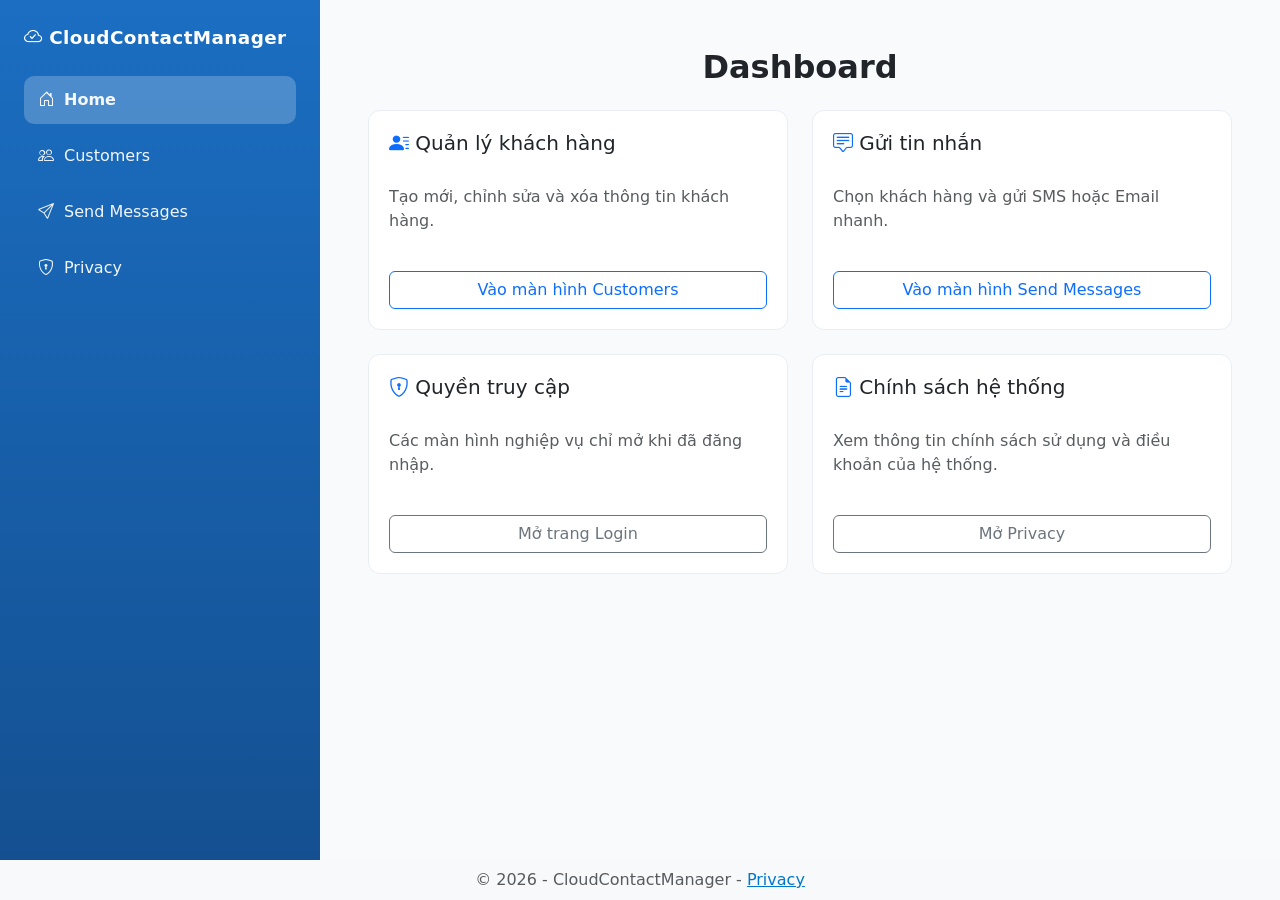
<file: Views/index.html>
<!DOCTYPE html>
<html lang="vi">
<head>
    <meta charset="utf-8" />
    <meta name="viewport" content="width=device-width, initial-scale=1.0" />
    <meta http-equiv="refresh" content="0; url=Home/Index.html" />
    <title>CloudContactManager</title>
</head>
<body>
    <p>Redirecting to <a href="Home/Index.html">Home</a>...</p>
</body>
</html>
</file>
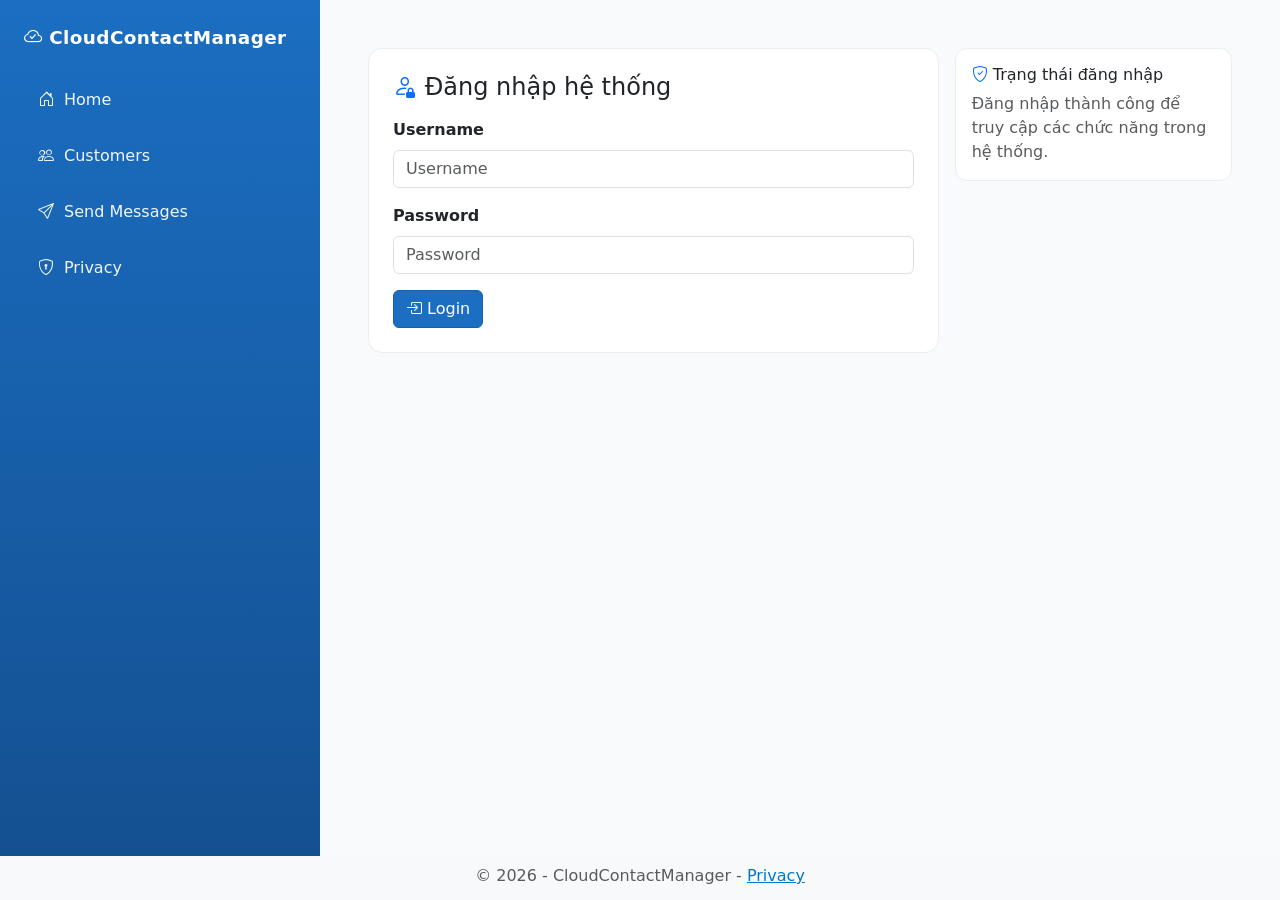
<file: Views/Communication/Index.html>
<!DOCTYPE html>
<html lang="vi">
<head>
    <meta charset="utf-8" />
    <meta name="viewport" content="width=device-width, initial-scale=1.0" />
    <title>Gửi tin nhắn hàng loạt - CloudContactManager</title>
    <link rel="stylesheet" href="https://cdn.jsdelivr.net/npm/bootstrap@5.3.3/dist/css/bootstrap.min.css" />
    <link rel="stylesheet" href="https://cdn.jsdelivr.net/npm/bootstrap-icons@1.11.0/font/bootstrap-icons.css" />
    <link rel="stylesheet" href="../Shared/site-static.css" />
    <link rel="stylesheet" href="../Shared/sidebar-layout.css" />
</head>
<body class="bg-light">
    <div class="home-shell">
        <div class="row g-0">
            <aside class="col-lg-3 p-4 home-sidebar">
                <div class="home-brand mb-4"><i class="bi bi-cloud-check"></i> CloudContactManager</div>
                <ul class="home-menu d-grid gap-2">
                    <li><a href="../Home/Index.html"><i class="bi bi-house-door"></i> Home</a></li>
                    <li><a href="../Customers/Index.html"><i class="bi bi-people"></i> Customers</a></li>
                    <li><a class="active" href="Index.html"><i class="bi bi-send"></i> Send Messages</a></li>
                    <li><a href="../Home/Privacy.html"><i class="bi bi-shield-lock"></i> Privacy</a></li>
                </ul>
            </aside>

            <main class="col-lg-9 p-4 p-lg-5 home-main">
                <h1 class="page-title"><i class="bi bi-send-fill"></i> Gửi tin nhắn hàng loạt</h1>
                <div class="card shadow-sm">
                    <div class="card-header bg-success text-white">
                        <h2 class="h4 mb-0"><i class="bi bi-send-fill"></i> Gửi Email/SMS hàng loạt</h2>
                    </div>
                    <div class="card-body">
                        <div id="messageBox" class="alert d-none" role="alert"></div>

                        <form id="communicationForm">
                            <div class="card mb-4">
                                <div class="card-header bg-light">
                                    <h5 class="mb-0"><i class="bi bi-people-fill"></i> Chọn khách hàng</h5>
                                </div>
                                <div class="card-body">
                                    <div class="form-check mb-3">
                                        <input type="checkbox" id="selectAll" class="form-check-input" />
                                        <label for="selectAll" class="form-check-label fw-bold"><i class="bi bi-check-all"></i> Chọn tất cả (<span id="totalCustomers">0</span> khách hàng)</label>
                                    </div>

                                    <div class="row" id="customerList"></div>

                                    <div id="selectedCount" class="alert alert-info mt-3 d-none">
                                        <i class="bi bi-info-circle"></i> Đã chọn: <strong><span id="countNumber">0</span></strong> khách hàng
                                    </div>
                                </div>
                            </div>

                            <div class="card mb-4">
                                <div class="card-header bg-light">
                                    <h5 class="mb-0"><i class="bi bi-chat-dots-fill"></i> Nội dung tin nhắn</h5>
                                </div>
                                <div class="card-body">
                                    <div class="form-group mb-3">
                                        <label for="Type" class="form-label fw-bold"><i class="bi bi-gear-fill"></i> Loại tin nhắn (Email/SMS):</label>
                                        <select name="Type" id="Type" class="form-select" required>
                                            <option value="Email">Email</option>
                                            <option value="SMS">SMS</option>
                                        </select>
                                    </div>

                                    <div class="form-group mb-3">
                                        <label for="MessageContent" class="form-label fw-bold"><i class="bi bi-pencil-fill"></i> Nội dung:</label>
                                        <textarea name="MessageContent" id="MessageContent" class="form-control" rows="6" placeholder="Nhập nội dung tin nhắn hoặc email muốn gửi..." required></textarea>
                                        <small class="form-text text-muted"><i class="bi bi-lightbulb"></i> Lưu ý: Nội dung sẽ được gửi qua dịch vụ AWS (SES cho Email) và dịch vụ Speed SMS cho SMS</small>
                                    </div>
                                </div>
                            </div>

                            <div class="d-grid gap-2 d-md-flex justify-content-md-end">
                                <a href="../Customers/Index.html" class="btn btn-secondary"><i class="bi bi-arrow-left"></i> Quay lại danh sách</a>
                                <button type="submit" class="btn btn-success btn-lg" id="sendButton"><i class="bi bi-send-fill"></i> Gửi tin nhắn</button>
                            </div>
                        </form>
                    </div>
                </div>
            </main>
        </div>
    </div>

    <footer class="text-center text-muted py-2" style="height:44px;">
        © 2026 - CloudContactManager - <a href="../Home/Privacy.html">Privacy</a>
    </footer>

    <script src="../Shared/api-config.js"></script>
    <script src="https://cdn.jsdelivr.net/npm/bootstrap@5.3.3/dist/js/bootstrap.bundle.min.js"></script>
    <script>
        window.CloudContactConfig.requireAuth('../Home/Login.html');
        window.CloudContactConfig.enableQuickLogout('../Home/Login.html');

        const API_BASE = window.CloudContactConfig?.apiBaseUrl || 'http://3.27.250.40';

        function showMessage(text, type) {
            const box = document.getElementById('messageBox');
            box.className = `alert alert-${type}`;
            box.textContent = text;
        }

        function renderCustomers(customers) {
            const customerList = document.getElementById('customerList');
            customerList.innerHTML = '';

            if (!Array.isArray(customers) || customers.length === 0) {
                customerList.innerHTML = '<div class="col-12 text-muted">Chưa có khách hàng để gửi tin nhắn.</div>';
                document.getElementById('totalCustomers').textContent = '0';
                return;
            }

            customers.forEach(customer => {
                const col = document.createElement('div');
                col.className = 'col-md-6 mb-2';
                col.innerHTML = `
                    <div class="form-check p-3 border rounded hover-highlight">
                        <input type="checkbox" name="CustomerIds" value="${customer.id}" class="form-check-input customer-checkbox" id="customer-${customer.id}" />
                        <label class="form-check-label w-100" for="customer-${customer.id}">
                            <strong>${customer.fullName ?? ''}</strong><br />
                            <small class="text-muted"><i class="bi bi-envelope"></i> ${customer.emailAddress ?? ''}<br /><i class="bi bi-telephone"></i> ${customer.phoneNumber ?? ''}</small>
                        </label>
                    </div>
                `;
                customerList.appendChild(col);
            });

            document.querySelectorAll('.customer-checkbox').forEach(cb => {
                cb.addEventListener('change', updateSelectedCount);
            });

            document.getElementById('totalCustomers').textContent = String(customers.length);
        }

        async function loadCustomers() {
            try {
                const response = await window.CloudContactConfig.authFetch(`${API_BASE}/api/Customers`);
                if (!response.ok) {
                    throw new Error(`HTTP ${response.status}`);
                }

                const customers = await response.json();
                renderCustomers(customers);
            } catch (error) {
                showMessage(`Không thể tải khách hàng từ API: ${error.message}`, 'danger');
            }
        }

        document.getElementById('selectAll')?.addEventListener('change', function () {
            const checkboxes = document.querySelectorAll('.customer-checkbox');
            checkboxes.forEach(cb => cb.checked = this.checked);
            updateSelectedCount();
        });

        document.querySelectorAll('.customer-checkbox').forEach(cb => {
            cb.addEventListener('change', updateSelectedCount);
        });

        function updateSelectedCount() {
            const checkedBoxes = document.querySelectorAll('.customer-checkbox:checked');
            const count = checkedBoxes.length;
            const countElement = document.getElementById('selectedCount');
            const countNumber = document.getElementById('countNumber');

            if (count > 0) {
                countElement.classList.remove('d-none');
                countNumber.textContent = count;
            } else {
                countElement.classList.add('d-none');
            }
        }

        document.getElementById('communicationForm')?.addEventListener('submit', function (e) {
            e.preventDefault();

            const checkedBoxes = document.querySelectorAll('.customer-checkbox:checked');
            if (checkedBoxes.length === 0) {
                alert('Vui lòng chọn ít nhất một khách hàng để gửi tin nhắn!');
                return;
            }

            const payload = {
                customerIds: Array.from(checkedBoxes).map(cb => Number(cb.value)),
                type: document.getElementById('Type').value,
                messageContent: document.getElementById('MessageContent').value.trim()
            };

            window.CloudContactConfig.authFetch(`${API_BASE}/api/communication/send`, {
                method: 'POST',
                headers: { 'Content-Type': 'application/json' },
                body: JSON.stringify(payload)
            })
                .then(async response => {
                    const data = await response.json().catch(() => ({}));
                    if (!response.ok) {
                        throw new Error(data?.message || `HTTP ${response.status}`);
                    }

                    showMessage(data?.message || 'Gửi tin nhắn thành công.', 'success');
                    document.getElementById('MessageContent').value = '';
                    document.querySelectorAll('.customer-checkbox').forEach(cb => cb.checked = false);
                    document.getElementById('selectAll').checked = false;
                    updateSelectedCount();
                })
                .catch(error => {
                    showMessage(`Gửi tin nhắn thất bại: ${error.message}`, 'danger');
                });
        });

        loadCustomers();
    </script>
</body>
</html>
</file>
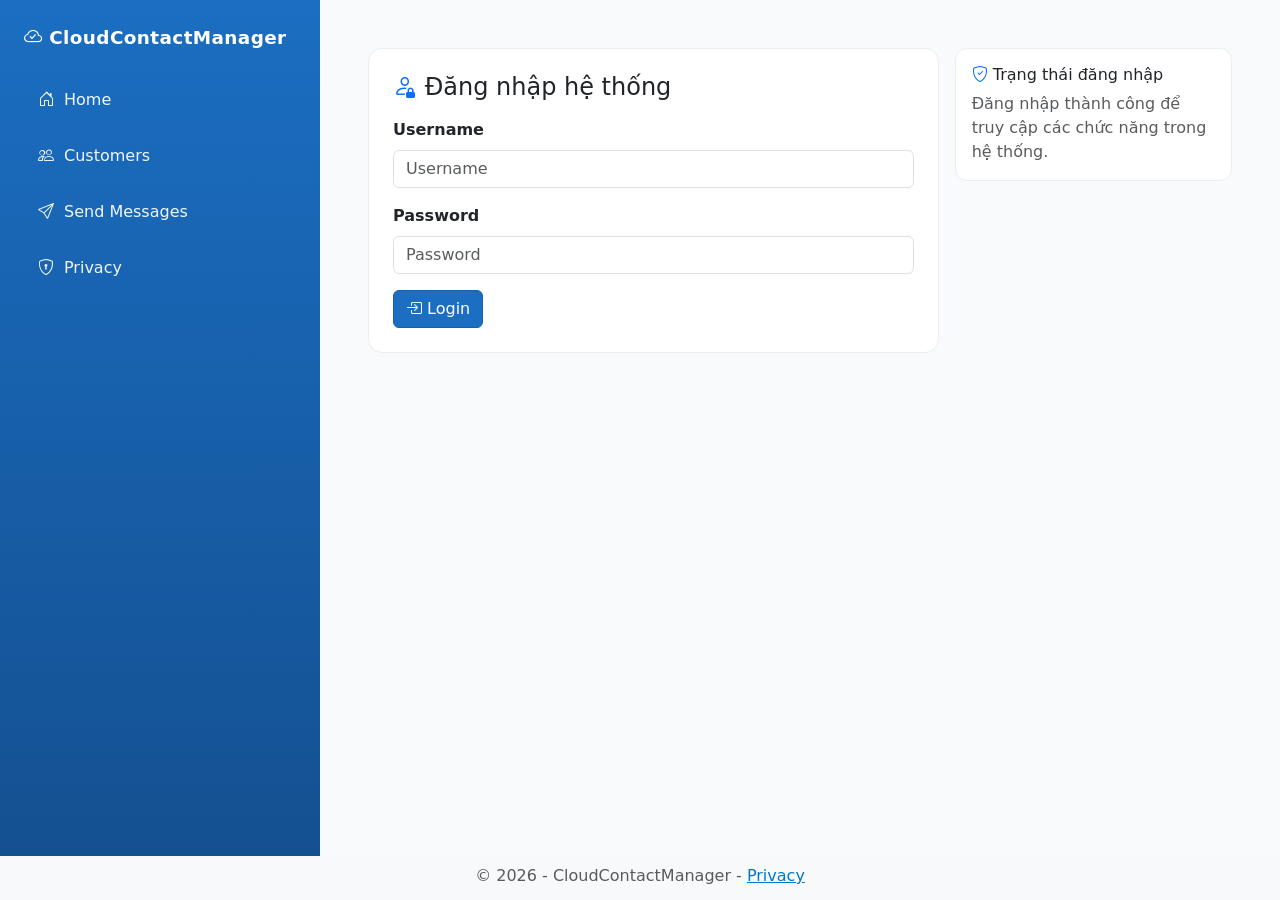
<file: Views/Customers/Index.html>
<!DOCTYPE html>
<html lang="vi">
<head>
    <meta charset="utf-8" />
    <meta name="viewport" content="width=device-width, initial-scale=1.0" />
    <title>Customers - CloudContactManager</title>
    <link rel="stylesheet" href="https://cdn.jsdelivr.net/npm/bootstrap@5.3.3/dist/css/bootstrap.min.css" />
    <link rel="stylesheet" href="https://cdn.jsdelivr.net/npm/bootstrap-icons@1.11.0/font/bootstrap-icons.css" />
    <link rel="stylesheet" href="../Shared/site-static.css" />
    <link rel="stylesheet" href="../Shared/sidebar-layout.css" />
</head>
<body class="bg-light">
    <div class="home-shell">
        <div class="row g-0">
            <aside class="col-lg-3 p-4 home-sidebar">
                <div class="home-brand mb-4"><i class="bi bi-cloud-check"></i> CloudContactManager</div>
                <ul class="home-menu d-grid gap-2">
                    <li><a href="../Home/Index.html"><i class="bi bi-house-door"></i> Home</a></li>
                    <li><a class="active" href="Index.html"><i class="bi bi-people"></i> Customers</a></li>
                    <li><a href="../Communication/Index.html"><i class="bi bi-send"></i> Send Messages</a></li>
                    <li><a href="../Home/Privacy.html"><i class="bi bi-shield-lock"></i> Privacy</a></li>
                </ul>
            </aside>

            <main class="col-lg-9 p-4 p-lg-5 home-main">
                <h1 class="page-title"><i class="bi bi-people-fill"></i> Quản lý Khách hàng</h1>

                <div class="d-flex justify-content-between align-items-center mb-4 flex-wrap gap-2">
                    <div></div>
                    <div>
                        <a href="Create.html" class="btn btn-primary"><i class="bi bi-plus-circle"></i> Thêm khách hàng mới</a>
                        <a href="../Communication/Index.html" class="btn btn-success"><i class="bi bi-send-fill"></i> Gửi tin nhắn hàng loạt</a>
                    </div>
                </div>
                <div id="messageBox" class="alert d-none" role="alert"></div>
                <div class="card shadow-sm">
                    <div class="card-body">
                        <table class="table table-hover align-middle">
                            <thead class="table-dark">
                                <tr>
                                    <th>Full Name</th>
                                    <th>Email Address</th>
                                    <th>Phone Number</th>
                                    <th>Address</th>
                                    <th>Created At</th>
                                    <th class="text-center">Thao tác</th>
                                </tr>
                            </thead>
                            <tbody id="customersBody"></tbody>
                        </table>
                    </div>
                </div>

                <div class="alert alert-info mt-3"><i class="bi bi-info-circle"></i> Tổng số: <strong id="customerCount">0</strong> khách hàng</div>
            </main>
        </div>
    </div>

    <footer class="text-center text-muted py-2" style="height:44px;">
        © 2026 - CloudContactManager - <a href="../Home/Privacy.html">Privacy</a>
    </footer>

    <script src="../Shared/api-config.js"></script>
    <script src="https://cdn.jsdelivr.net/npm/bootstrap@5.3.3/dist/js/bootstrap.bundle.min.js"></script>
    <script>
        window.CloudContactConfig.requireAuth('../Home/Login.html');
        window.CloudContactConfig.enableQuickLogout('../Home/Login.html');

        const API_BASE = window.CloudContactConfig?.apiBaseUrl || 'http://3.27.250.40';

        function showMessage(text, type) {
            const box = document.getElementById('messageBox');
            box.className = `alert alert-${type}`;
            box.textContent = text;
        }

        function formatDate(value) {
            if (!value) return '';
            const date = new Date(value);
            return Number.isNaN(date.getTime()) ? '' : date.toLocaleString('vi-VN');
        }

        function renderCustomers(customers) {
            const tbody = document.getElementById('customersBody');
            tbody.innerHTML = '';

            if (!Array.isArray(customers) || customers.length === 0) {
                tbody.innerHTML = '<tr><td colspan="6" class="text-center text-muted">Chưa có khách hàng nào.</td></tr>';
                document.getElementById('customerCount').textContent = '0';
                return;
            }

            customers.forEach(customer => {
                const row = document.createElement('tr');
                row.innerHTML = `
                    <td><strong>${customer.fullName ?? ''}</strong></td>
                    <td><i class="bi bi-envelope"></i> ${customer.emailAddress ?? ''}</td>
                    <td><i class="bi bi-telephone"></i> ${customer.phoneNumber ?? ''}</td>
                    <td>${customer.address ?? ''}</td>
                    <td>${formatDate(customer.createdAt)}</td>
                    <td class="text-center">
                        <div class="btn-group" role="group">
                            <a href="Edit.html?id=${customer.id}" class="btn btn-sm btn-warning" title="Chỉnh sửa"><i class="bi bi-pencil-square"></i></a>
                            <a href="Delete.html?id=${customer.id}" class="btn btn-sm btn-danger" title="Xóa"><i class="bi bi-trash"></i></a>
                        </div>
                    </td>
                `;
                tbody.appendChild(row);
            });

            document.getElementById('customerCount').textContent = String(customers.length);
        }

        async function loadCustomers() {
            try {
                const response = await window.CloudContactConfig.authFetch(`${API_BASE}/api/Customers`);
                if (!response.ok) {
                    throw new Error(`HTTP ${response.status}`);
                }

                const customers = await response.json();
                renderCustomers(customers);
            } catch (error) {
                showMessage(`Không thể tải khách hàng từ API: ${error.message}`, 'danger');
            }
        }

        loadCustomers();
    </script>
</body>
</html>
</file>
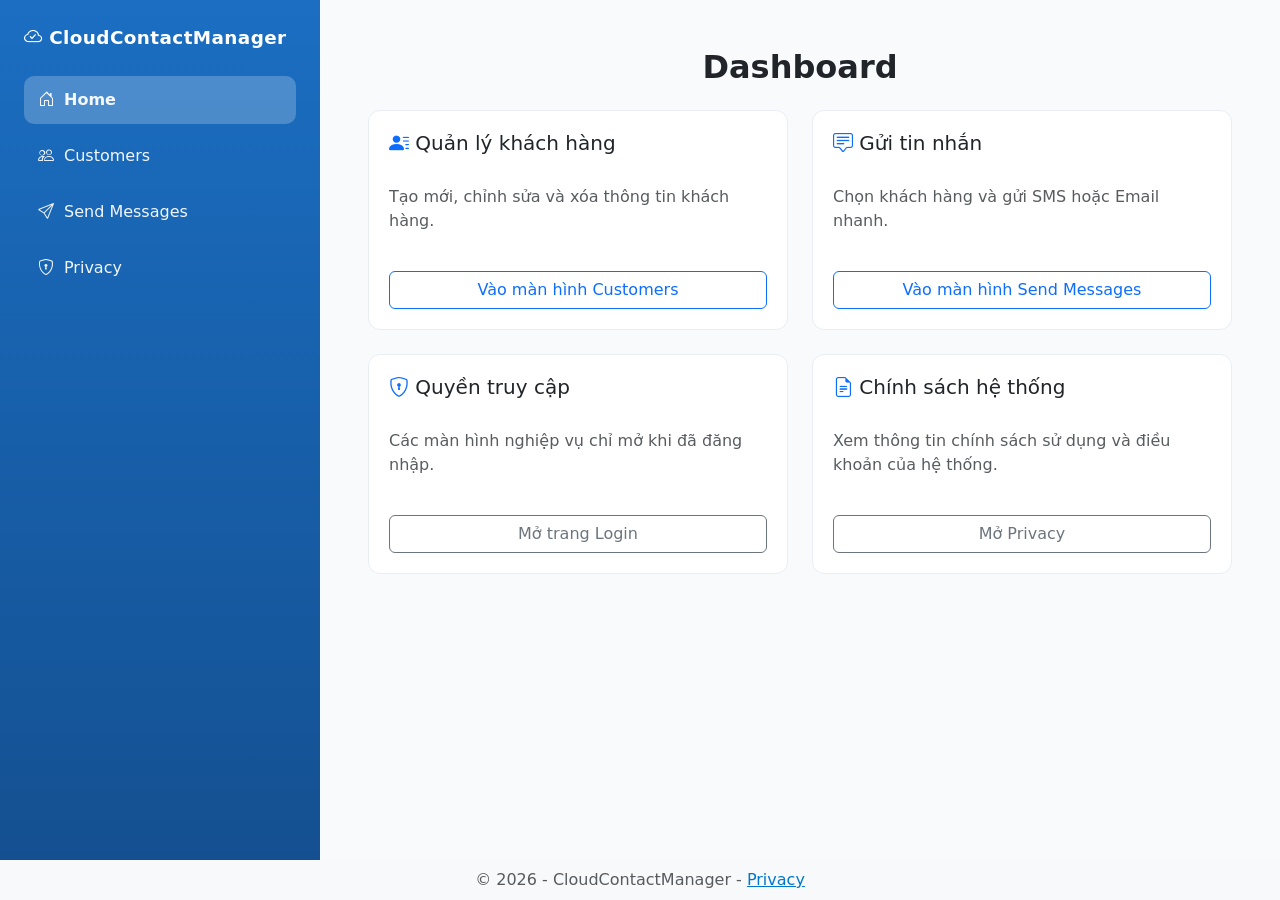
<file: Views/Home/Index.html>
<!DOCTYPE html>
<html lang="vi">
<head>
    <meta charset="utf-8" />
    <meta name="viewport" content="width=device-width, initial-scale=1.0" />
    <title>Home Page - CloudContactManager</title>
    <link rel="stylesheet" href="https://cdn.jsdelivr.net/npm/bootstrap@5.3.3/dist/css/bootstrap.min.css" />
    <link rel="stylesheet" href="https://cdn.jsdelivr.net/npm/bootstrap-icons@1.11.0/font/bootstrap-icons.css" />
    <link rel="stylesheet" href="../Shared/site-static.css" />
    <style>
        html, body {
            height: 100%;
        }

        body.bg-light {
            margin: 0;
            min-height: 100vh;
            display: flex;
            flex-direction: column;
            overflow: hidden;
        }

        .home-shell {
            width: 100%;
            flex: 1 1 auto;
            max-width: none;
            margin: 0;
            border-radius: 0;
            overflow: hidden;
            background: #fff;
            min-height: 0;
            display: flex;
            flex-direction: column;
        }

        .home-shell > .row {
            flex: 1 1 auto;
            min-height: 0;
        }

        .home-sidebar {
            background: linear-gradient(180deg, #1b6ec2 0%, #145091 100%);
            min-height: 0;
            color: #fff;
        }

        .home-brand {
            font-weight: 700;
            letter-spacing: .4px;
            font-size: 1.15rem;
        }

        .home-menu {
            list-style: none;
            padding: 0;
            margin: 0;
        }

        .home-menu a {
            display: flex;
            align-items: center;
            gap: 10px;
            text-decoration: none;
            color: rgba(255, 255, 255, 0.94);
            padding: 12px 14px;
            border-radius: 10px;
            transition: background-color .2s ease, transform .2s ease;
        }

        .home-menu a:hover {
            background: rgba(255, 255, 255, 0.18);
            transform: translateX(3px);
            color: #fff;
        }

        .home-menu a.active {
            background: rgba(255, 255, 255, 0.22);
            font-weight: 600;
        }

        .home-main {
            background: #f8fafc;
            min-height: 0;
            overflow: auto;
        }

        .dashboard-title {
            text-align: center;
            font-weight: 700;
            margin-bottom: 24px;
        }

        .home-card {
            border: 1px solid #e9eef5;
            border-radius: 12px;
            background: #fff;
            padding: 20px;
            height: 100%;
            min-height: 220px;
            display: flex;
            flex-direction: column;
            justify-content: space-between;
            transition: transform .2s ease, box-shadow .2s ease;
        }

        .home-card:hover {
            transform: translateY(-3px);
            box-shadow: 0 8px 20px rgba(0, 0, 0, 0.06);
        }
    </style>
</head>
<body class="bg-light">
    <div class="home-shell">
        <div class="row g-0">
            <aside class="col-lg-3 p-4 home-sidebar">
                <div class="home-brand mb-4"><i class="bi bi-cloud-check"></i> CloudContactManager</div>
                <ul class="home-menu d-grid gap-2">
                    <li><a class="active" href="Index.html"><i class="bi bi-house-door"></i> Home</a></li>
                    <li><a href="../Customers/Index.html"><i class="bi bi-people"></i> Customers</a></li>
                    <li><a href="../Communication/Index.html"><i class="bi bi-send"></i> Send Messages</a></li>
                    <li><a href="Privacy.html"><i class="bi bi-shield-lock"></i> Privacy</a></li>
                </ul>
            </aside>

            <main class="col-lg-9 p-4 p-lg-5 home-main">
                <h1 class="h2 dashboard-title">Dashboard</h1>

                <section class="row g-4">
                    <div class="col-md-6">
                        <div class="home-card">
                            <h5><i class="bi bi-person-lines-fill text-primary"></i> Quản lý khách hàng</h5>
                            <p class="text-muted mb-3">Tạo mới, chỉnh sửa và xóa thông tin khách hàng.</p>
                            <a class="btn btn-outline-primary" href="../Customers/Index.html">Vào màn hình Customers</a>
                        </div>
                    </div>
                    <div class="col-md-6">
                        <div class="home-card">
                            <h5><i class="bi bi-chat-square-text text-primary"></i> Gửi tin nhắn</h5>
                            <p class="text-muted mb-3">Chọn khách hàng và gửi SMS hoặc Email nhanh.</p>
                            <a class="btn btn-outline-primary" href="../Communication/Index.html">Vào màn hình Send Messages</a>
                        </div>
                    </div>
                    <div class="col-md-6">
                        <div class="home-card">
                            <h5><i class="bi bi-shield-lock text-primary"></i> Quyền truy cập</h5>
                            <p class="text-muted mb-3">Các màn hình nghiệp vụ chỉ mở khi đã đăng nhập.</p>
                            <a class="btn btn-outline-secondary" href="Login.html">Mở trang Login</a>
                        </div>
                    </div>
                    <div class="col-md-6">
                        <div class="home-card">
                            <h5><i class="bi bi-file-earmark-text text-primary"></i> Chính sách hệ thống</h5>
                            <p class="text-muted mb-3">Xem thông tin chính sách sử dụng và điều khoản của hệ thống.</p>
                            <a class="btn btn-outline-secondary" href="Privacy.html">Mở Privacy</a>
                        </div>
                    </div>
                </section>
            </main>
        </div>
    </div>

    <footer class="text-center text-muted py-2 flex-shrink-0">
        © 2026 - CloudContactManager - <a href="Privacy.html">Privacy</a>
    </footer>

    <script src="../Shared/api-config.js"></script>
    <script src="https://cdn.jsdelivr.net/npm/bootstrap@5.3.3/dist/js/bootstrap.bundle.min.js"></script>
    <script>
        window.CloudContactConfig.enableQuickLogout('Login.html');
    </script>
</body>
</html>
</file>
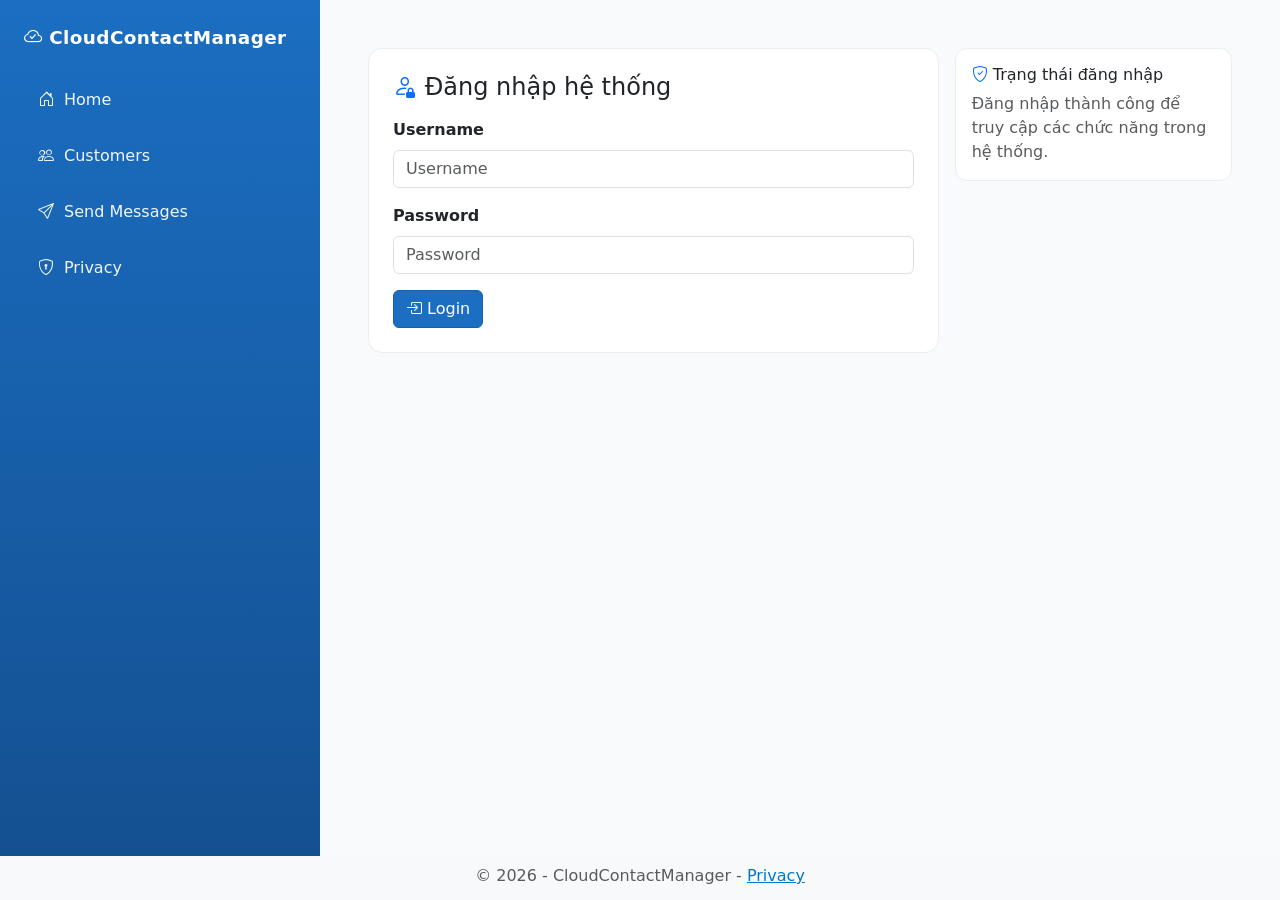
<file: Views/Customers/Create.html>
<!DOCTYPE html>
<html lang="vi">
<head>
    <meta charset="utf-8" />
    <meta name="viewport" content="width=device-width, initial-scale=1.0" />
    <title>Thêm khách hàng mới - CloudContactManager</title>
    <link rel="stylesheet" href="https://cdn.jsdelivr.net/npm/bootstrap@5.3.3/dist/css/bootstrap.min.css" />
    <link rel="stylesheet" href="https://cdn.jsdelivr.net/npm/bootstrap-icons@1.11.0/font/bootstrap-icons.css" />
    <link rel="stylesheet" href="../Shared/site-static.css" />
    <link rel="stylesheet" href="../Shared/sidebar-layout.css" />
</head>
<body class="bg-light">
    <div class="home-shell">
        <div class="row g-0">
            <aside class="col-lg-3 p-4 home-sidebar">
                <div class="home-brand mb-4"><i class="bi bi-cloud-check"></i> CloudContactManager</div>
                <ul class="home-menu d-grid gap-2">
                    <li><a href="../Home/Index.html"><i class="bi bi-house-door"></i> Home</a></li>
                    <li><a class="active" href="Index.html"><i class="bi bi-people"></i> Customers</a></li>
                    <li><a href="../Communication/Index.html"><i class="bi bi-send"></i> Send Messages</a></li>
                    <li><a href="../Home/Privacy.html"><i class="bi bi-shield-lock"></i> Privacy</a></li>
                </ul>
            </aside>

            <main class="col-lg-9 p-4 p-lg-5 home-main">
                <h1 class="page-title"><i class="bi bi-person-plus-fill"></i> Thêm khách hàng</h1>
                <div class="row">
                    <div class="col-12 col-xl-10 mx-auto">
                        <div class="card shadow-sm">
                            <div class="card-header bg-primary text-white">
                                <h3 class="mb-0"><i class="bi bi-person-plus-fill"></i> Thêm khách hàng mới</h3>
                            </div>
                            <div class="card-body">
                                <div id="messageBox" class="alert d-none" role="alert"></div>

                                <form id="createCustomerForm">
                                    <div class="form-group mb-3">
                                        <label class="form-label fw-bold">Full Name</label>
                                        <input id="fullName" class="form-control" placeholder="Nhập họ và tên" required />
                                    </div>

                                    <div class="form-group mb-3">
                                        <label class="form-label fw-bold">Email Address</label>
                                        <div class="input-group">
                                            <span class="input-group-text"><i class="bi bi-envelope"></i></span>
                                            <input id="emailAddress" type="email" class="form-control" placeholder="email@example.com" required />
                                        </div>
                                    </div>

                                    <div class="form-group mb-3">
                                        <label class="form-label fw-bold">Phone Number</label>
                                        <div class="input-group">
                                            <span class="input-group-text"><i class="bi bi-telephone"></i></span>
                                            <input id="phoneNumber" class="form-control" placeholder="+84xxxxxxxxx" required />
                                        </div>
                                        <small class="form-text text-muted">Định dạng: +84xxxxxxxxx (cho AWS SNS)</small>
                                    </div>

                                    <div class="form-group mb-3">
                                        <label class="form-label fw-bold">Address</label>
                                        <textarea id="address" class="form-control" rows="3" placeholder="Nhập địa chỉ (tùy chọn)"></textarea>
                                    </div>

                                    <div class="d-grid gap-2 d-md-flex justify-content-md-end mt-4">
                                        <a href="Index.html" class="btn btn-secondary"><i class="bi bi-arrow-left"></i> Quay lại</a>
                                        <button type="submit" class="btn btn-primary"><i class="bi bi-save"></i> Lưu khách hàng</button>
                                    </div>
                                </form>
                            </div>
                        </div>
                    </div>
                </div>
            </main>
        </div>
    </div>

    <footer class="text-center text-muted py-2" style="height:44px;">
        © 2026 - CloudContactManager - <a href="../Home/Privacy.html">Privacy</a>
    </footer>

    <script src="../Shared/api-config.js"></script>
    <script src="https://cdn.jsdelivr.net/npm/bootstrap@5.3.3/dist/js/bootstrap.bundle.min.js"></script>
    <script>
        window.CloudContactConfig.requireAuth('../Home/Login.html');
        window.CloudContactConfig.enableQuickLogout('../Home/Login.html');

        const API_BASE = window.CloudContactConfig?.apiBaseUrl || 'http://3.27.250.40';

        function showMessage(text, type) {
            const box = document.getElementById('messageBox');
            box.className = `alert alert-${type}`;
            box.textContent = text;
        }

        document.getElementById('createCustomerForm').addEventListener('submit', async function (event) {
            event.preventDefault();

            const payload = {
                fullName: document.getElementById('fullName').value.trim(),
                emailAddress: document.getElementById('emailAddress').value.trim(),
                phoneNumber: document.getElementById('phoneNumber').value.trim(),
                address: document.getElementById('address').value.trim()
            };

            try {
                const response = await window.CloudContactConfig.authFetch(`${API_BASE}/api/Customers`, {
                    method: 'POST',
                    headers: { 'Content-Type': 'application/json' },
                    body: JSON.stringify(payload)
                });

                if (!response.ok) {
                    const errorData = await response.json().catch(() => ({}));
                    throw new Error(errorData?.message || `HTTP ${response.status}`);
                }

                window.location.href = 'Index.html';
            } catch (error) {
                showMessage(`Tạo khách hàng thất bại: ${error.message}`, 'danger');
            }
        });
    </script>
</body>
</html>
</file>
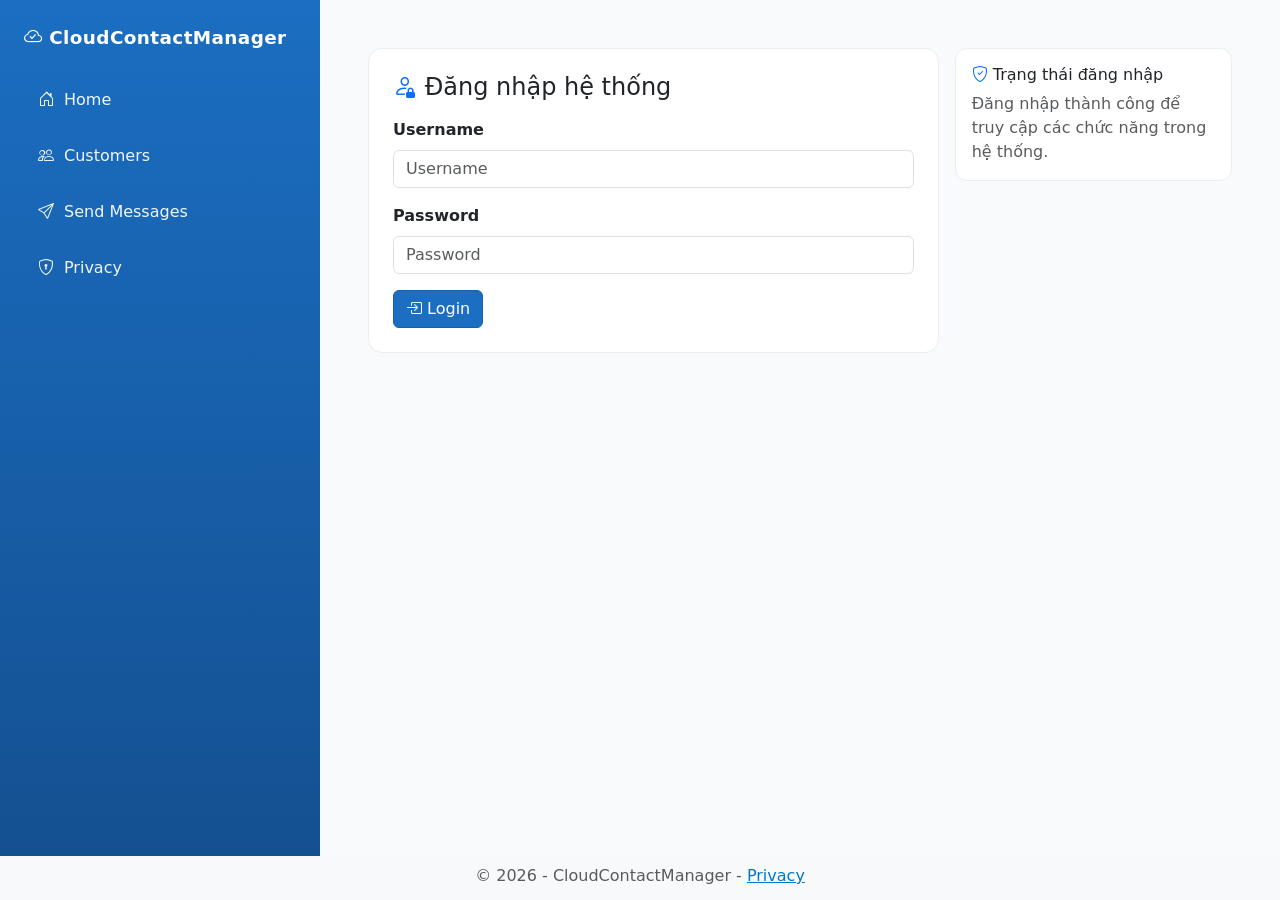
<file: Views/Customers/Delete.html>
<!DOCTYPE html>
<html lang="vi">
<head>
    <meta charset="utf-8" />
    <meta name="viewport" content="width=device-width, initial-scale=1.0" />
    <title>Xóa khách hàng - CloudContactManager</title>
    <link rel="stylesheet" href="https://cdn.jsdelivr.net/npm/bootstrap@5.3.3/dist/css/bootstrap.min.css" />
    <link rel="stylesheet" href="https://cdn.jsdelivr.net/npm/bootstrap-icons@1.11.0/font/bootstrap-icons.css" />
    <link rel="stylesheet" href="../Shared/site-static.css" />
    <link rel="stylesheet" href="../Shared/sidebar-layout.css" />
</head>
<body class="bg-light">
    <div class="home-shell">
        <div class="row g-0">
            <aside class="col-lg-3 p-4 home-sidebar">
                <div class="home-brand mb-4"><i class="bi bi-cloud-check"></i> CloudContactManager</div>
                <ul class="home-menu d-grid gap-2">
                    <li><a href="../Home/Index.html"><i class="bi bi-house-door"></i> Home</a></li>
                    <li><a class="active" href="Index.html"><i class="bi bi-people"></i> Customers</a></li>
                    <li><a href="../Communication/Index.html"><i class="bi bi-send"></i> Send Messages</a></li>
                    <li><a href="../Home/Privacy.html"><i class="bi bi-shield-lock"></i> Privacy</a></li>
                </ul>
            </aside>

            <main class="col-lg-9 p-4 p-lg-5 home-main">
                <h1 class="page-title"><i class="bi bi-trash"></i> Xóa khách hàng</h1>
                <div class="row">
                    <div class="col-12 col-xl-10 mx-auto">
                        <div class="card shadow-sm border-danger">
                            <div class="card-header bg-danger text-white">
                                <h3 class="mb-0"><i class="bi bi-exclamation-triangle-fill"></i> Xác nhận xóa khách hàng</h3>
                            </div>
                            <div class="card-body">
                                <div id="messageBox" class="alert d-none" role="alert"></div>
                                <div class="alert alert-warning"><i class="bi bi-info-circle"></i> Bạn có chắc chắn muốn xóa khách hàng này không? Hành động này không thể hoàn tác!</div>

                                <dl class="row">
                                    <dt class="col-sm-4">Full Name</dt>
                                    <dd class="col-sm-8"><strong id="fullName"></strong></dd>
                                    <dt class="col-sm-4">Email Address</dt>
                                    <dd class="col-sm-8"><i class="bi bi-envelope"></i> <span id="emailAddress"></span></dd>
                                    <dt class="col-sm-4">Phone Number</dt>
                                    <dd class="col-sm-8"><i class="bi bi-telephone"></i> <span id="phoneNumber"></span></dd>
                                    <dt class="col-sm-4">Address</dt>
                                    <dd class="col-sm-8" id="address"></dd>
                                    <dt class="col-sm-4">Created At</dt>
                                    <dd class="col-sm-8" id="createdAt"></dd>
                                </dl>

                                <div class="d-grid gap-2 d-md-flex justify-content-md-end mt-4">
                                    <a href="Index.html" class="btn btn-secondary"><i class="bi bi-arrow-left"></i> Hủy bỏ</a>
                                    <button type="button" id="deleteButton" class="btn btn-danger"><i class="bi bi-trash"></i> Xác nhận xóa</button>
                                </div>
                            </div>
                        </div>
                    </div>
                </div>
            </main>
        </div>
    </div>

    <footer class="text-center text-muted py-2" style="height:44px;">
        © 2026 - CloudContactManager - <a href="../Home/Privacy.html">Privacy</a>
    </footer>

    <script src="../Shared/api-config.js"></script>
    <script src="https://cdn.jsdelivr.net/npm/bootstrap@5.3.3/dist/js/bootstrap.bundle.min.js"></script>
    <script>
        window.CloudContactConfig.requireAuth('../Home/Login.html');
        window.CloudContactConfig.enableQuickLogout('../Home/Login.html');

        const API_BASE = window.CloudContactConfig?.apiBaseUrl || 'http://3.27.250.40';
        const query = new URLSearchParams(window.location.search);
        const customerId = query.get('id');

        function showMessage(text, type) {
            const box = document.getElementById('messageBox');
            box.className = `alert alert-${type}`;
            box.textContent = text;
        }

        function formatDate(value) {
            if (!value) return '';
            const date = new Date(value);
            return Number.isNaN(date.getTime()) ? '' : date.toLocaleString('vi-VN');
        }

        async function loadCustomer() {
            if (!customerId) {
                showMessage('Thiếu id khách hàng trên URL.', 'danger');
                document.getElementById('deleteButton').disabled = true;
                return;
            }

            try {
                const response = await window.CloudContactConfig.authFetch(`${API_BASE}/api/Customers/${customerId}`);
                if (!response.ok) {
                    throw new Error(`HTTP ${response.status}`);
                }

                const customer = await response.json();
                document.getElementById('fullName').textContent = customer.fullName ?? '';
                document.getElementById('emailAddress').textContent = customer.emailAddress ?? '';
                document.getElementById('phoneNumber').textContent = customer.phoneNumber ?? '';
                document.getElementById('address').textContent = customer.address ?? '';
                document.getElementById('createdAt').textContent = formatDate(customer.createdAt);
            } catch (error) {
                showMessage(`Không tải được thông tin khách hàng: ${error.message}`, 'danger');
                document.getElementById('deleteButton').disabled = true;
            }
        }

        document.getElementById('deleteButton').addEventListener('click', async function () {
            if (!customerId) {
                return;
            }

            try {
                const response = await window.CloudContactConfig.authFetch(`${API_BASE}/api/Customers/${customerId}`, {
                    method: 'DELETE'
                });

                if (!response.ok) {
                    const errorData = await response.json().catch(() => ({}));
                    throw new Error(errorData?.message || `HTTP ${response.status}`);
                }

                window.location.href = 'Index.html';
            } catch (error) {
                showMessage(`Xóa thất bại: ${error.message}`, 'danger');
            }
        });

        loadCustomer();
    </script>
</body>
</html>
</file>
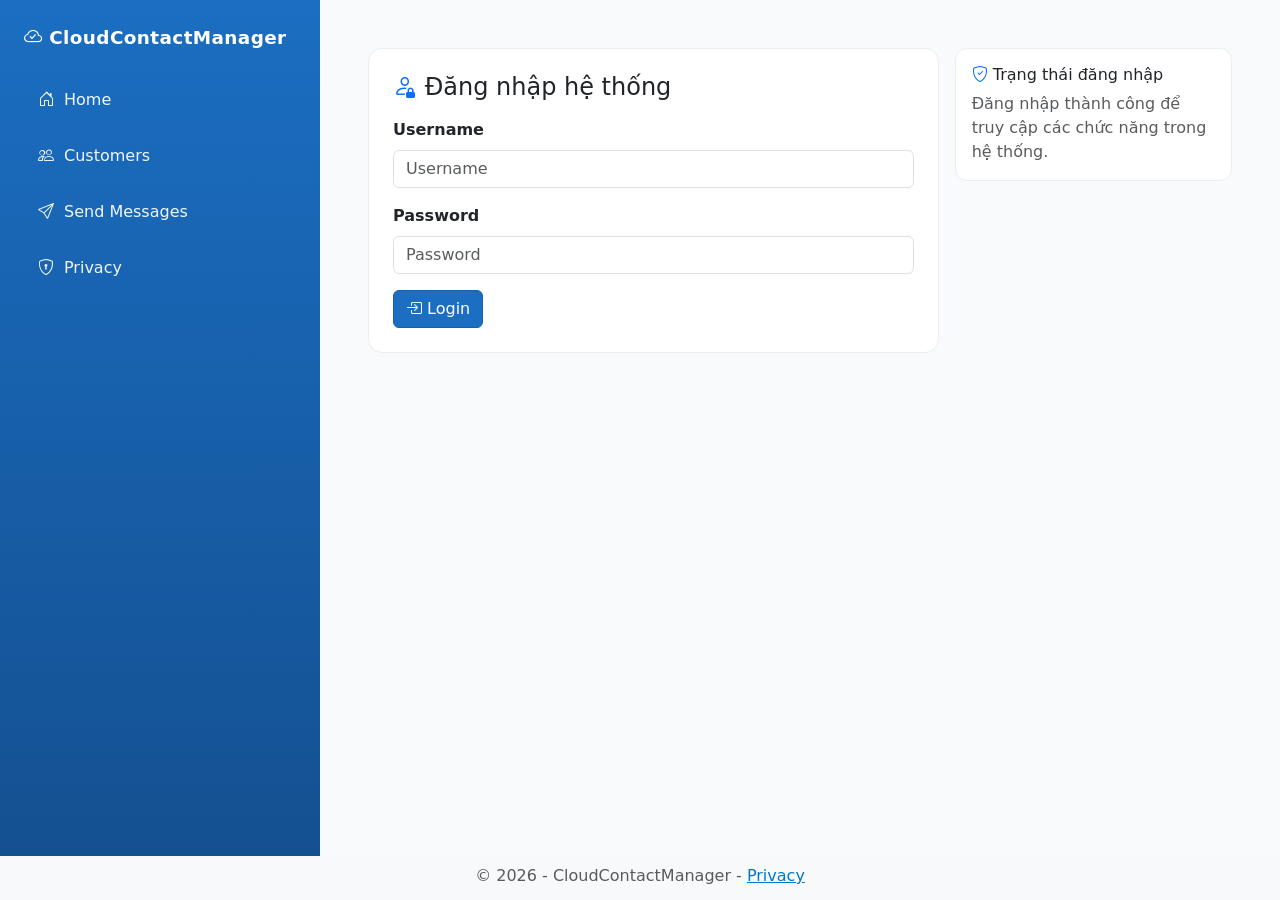
<file: Views/Customers/Edit.html>
<!DOCTYPE html>
<html lang="vi">
<head>
    <meta charset="utf-8" />
    <meta name="viewport" content="width=device-width, initial-scale=1.0" />
    <title>Chỉnh sửa khách hàng - CloudContactManager</title>
    <link rel="stylesheet" href="https://cdn.jsdelivr.net/npm/bootstrap@5.3.3/dist/css/bootstrap.min.css" />
    <link rel="stylesheet" href="https://cdn.jsdelivr.net/npm/bootstrap-icons@1.11.0/font/bootstrap-icons.css" />
    <link rel="stylesheet" href="../Shared/site-static.css" />
    <link rel="stylesheet" href="../Shared/sidebar-layout.css" />
</head>
<body class="bg-light">
    <div class="home-shell">
        <div class="row g-0">
            <aside class="col-lg-3 p-4 home-sidebar">
                <div class="home-brand mb-4"><i class="bi bi-cloud-check"></i> CloudContactManager</div>
                <ul class="home-menu d-grid gap-2">
                    <li><a href="../Home/Index.html"><i class="bi bi-house-door"></i> Home</a></li>
                    <li><a class="active" href="Index.html"><i class="bi bi-people"></i> Customers</a></li>
                    <li><a href="../Communication/Index.html"><i class="bi bi-send"></i> Send Messages</a></li>
                    <li><a href="../Home/Privacy.html"><i class="bi bi-shield-lock"></i> Privacy</a></li>
                </ul>
            </aside>

            <main class="col-lg-9 p-4 p-lg-5 home-main">
                <h1 class="page-title"><i class="bi bi-pencil-square"></i> Chỉnh sửa khách hàng</h1>
                <div class="row">
                    <div class="col-12 col-xl-10 mx-auto">
                        <div class="card shadow-sm">
                            <div class="card-header bg-warning text-dark">
                                <h3 class="mb-0"><i class="bi bi-pencil-square"></i> Chỉnh sửa khách hàng</h3>
                            </div>
                            <div class="card-body">
                                <div id="messageBox" class="alert d-none" role="alert"></div>

                                <form id="editCustomerForm">
                                    <div class="form-group mb-3">
                                        <label class="form-label fw-bold">Full Name</label>
                                        <input id="fullName" class="form-control" placeholder="Nhập họ và tên" required />
                                    </div>

                                    <div class="form-group mb-3">
                                        <label class="form-label fw-bold">Email Address</label>
                                        <div class="input-group">
                                            <span class="input-group-text"><i class="bi bi-envelope"></i></span>
                                            <input id="emailAddress" type="email" class="form-control" placeholder="email@example.com" required />
                                        </div>
                                    </div>

                                    <div class="form-group mb-3">
                                        <label class="form-label fw-bold">Phone Number</label>
                                        <div class="input-group">
                                            <span class="input-group-text"><i class="bi bi-telephone"></i></span>
                                            <input id="phoneNumber" class="form-control" placeholder="+84xxxxxxxxx" required />
                                        </div>
                                        <small class="form-text text-muted">Định dạng: +84xxxxxxxxx (cho AWS SNS)</small>
                                    </div>

                                    <div class="form-group mb-3">
                                        <label class="form-label fw-bold">Address</label>
                                        <textarea id="address" class="form-control" rows="3" placeholder="Nhập địa chỉ (tùy chọn)"></textarea>
                                    </div>

                                    <div class="d-grid gap-2 d-md-flex justify-content-md-end mt-4">
                                        <a href="Index.html" class="btn btn-secondary"><i class="bi bi-arrow-left"></i> Quay lại</a>
                                        <button type="submit" class="btn btn-warning"><i class="bi bi-save"></i> Cập nhật</button>
                                    </div>
                                </form>
                            </div>
                        </div>
                    </div>
                </div>
            </main>
        </div>
    </div>

    <footer class="text-center text-muted py-2" style="height:44px;">
        © 2026 - CloudContactManager - <a href="../Home/Privacy.html">Privacy</a>
    </footer>

    <script src="../Shared/api-config.js"></script>
    <script src="https://cdn.jsdelivr.net/npm/bootstrap@5.3.3/dist/js/bootstrap.bundle.min.js"></script>
    <script>
        window.CloudContactConfig.requireAuth('../Home/Login.html');
        window.CloudContactConfig.enableQuickLogout('../Home/Login.html');

        const API_BASE = window.CloudContactConfig?.apiBaseUrl || 'http://3.27.250.40';
        const query = new URLSearchParams(window.location.search);
        const customerId = query.get('id');
        let createdAt = null;

        function showMessage(text, type) {
            const box = document.getElementById('messageBox');
            box.className = `alert alert-${type}`;
            box.textContent = text;
        }

        async function loadCustomer() {
            if (!customerId) {
                showMessage('Thiếu id khách hàng trên URL.', 'danger');
                document.getElementById('editCustomerForm').style.display = 'none';
                return;
            }

            try {
                const response = await window.CloudContactConfig.authFetch(`${API_BASE}/api/Customers/${customerId}`);
                if (!response.ok) {
                    throw new Error(`HTTP ${response.status}`);
                }

                const customer = await response.json();
                createdAt = customer.createdAt;
                document.getElementById('fullName').value = customer.fullName ?? '';
                document.getElementById('emailAddress').value = customer.emailAddress ?? '';
                document.getElementById('phoneNumber').value = customer.phoneNumber ?? '';
                document.getElementById('address').value = customer.address ?? '';
            } catch (error) {
                showMessage(`Không tải được thông tin khách hàng: ${error.message}`, 'danger');
                document.getElementById('editCustomerForm').style.display = 'none';
            }
        }

        document.getElementById('editCustomerForm').addEventListener('submit', async function (event) {
            event.preventDefault();

            const payload = {
                id: Number(customerId),
                fullName: document.getElementById('fullName').value.trim(),
                emailAddress: document.getElementById('emailAddress').value.trim(),
                phoneNumber: document.getElementById('phoneNumber').value.trim(),
                address: document.getElementById('address').value.trim(),
                createdAt
            };

            try {
                const response = await window.CloudContactConfig.authFetch(`${API_BASE}/api/Customers/${customerId}`, {
                    method: 'PUT',
                    headers: { 'Content-Type': 'application/json' },
                    body: JSON.stringify(payload)
                });

                if (!response.ok) {
                    const errorData = await response.json().catch(() => ({}));
                    throw new Error(errorData?.message || `HTTP ${response.status}`);
                }

                window.location.href = 'Index.html';
            } catch (error) {
                showMessage(`Cập nhật thất bại: ${error.message}`, 'danger');
            }
        });

        loadCustomer();
    </script>
</body>
</html>
</file>
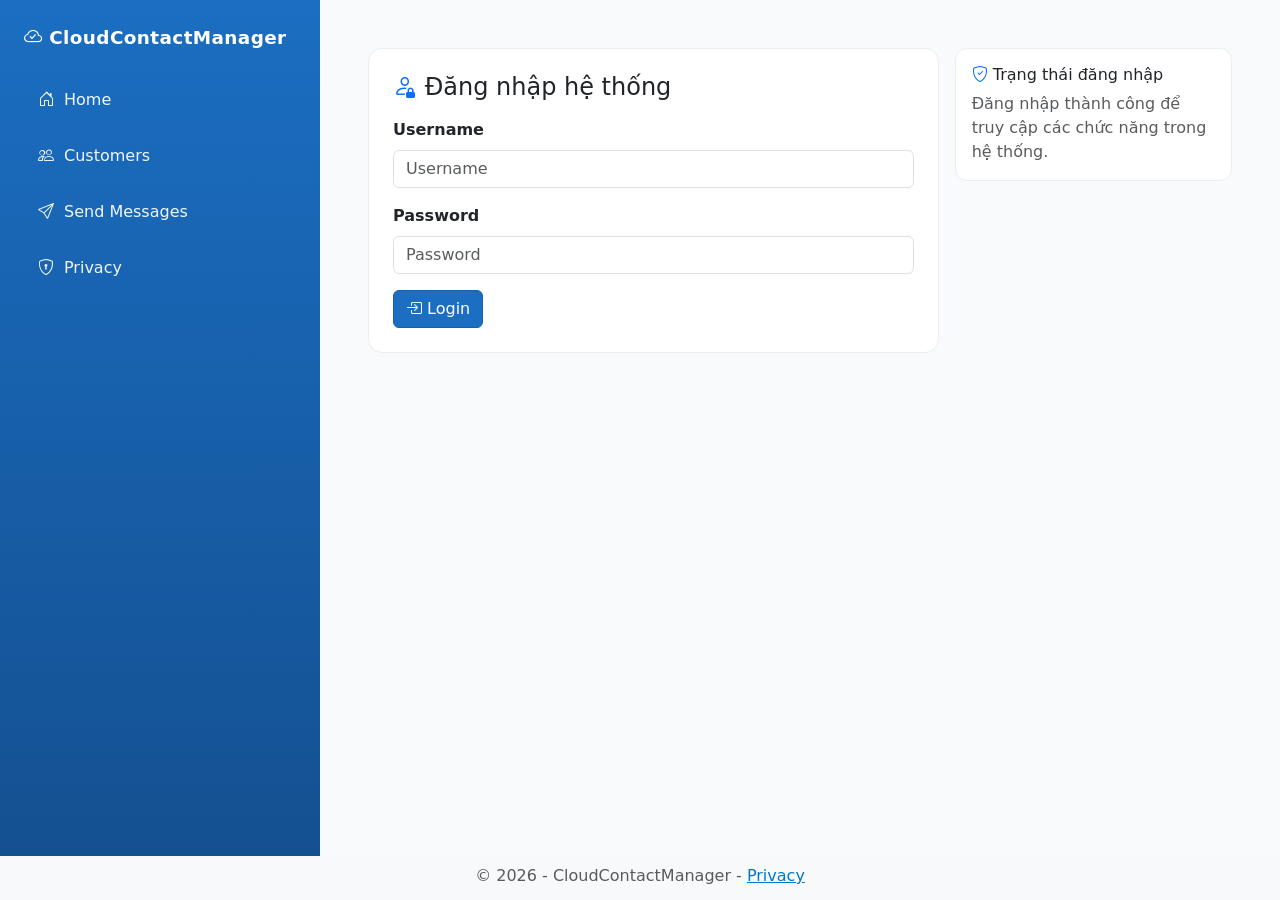
<file: Views/Home/Login.html>
<!DOCTYPE html>
<html lang="vi">
<head>
    <meta charset="utf-8" />
    <meta name="viewport" content="width=device-width, initial-scale=1.0" />
    <title>Login - CloudContactManager</title>
    <link rel="stylesheet" href="https://cdn.jsdelivr.net/npm/bootstrap@5.3.3/dist/css/bootstrap.min.css" />
    <link rel="stylesheet" href="https://cdn.jsdelivr.net/npm/bootstrap-icons@1.11.0/font/bootstrap-icons.css" />
    <link rel="stylesheet" href="../Shared/site-static.css" />
    <style>
        html, body {
            height: 100%;
        }

        body.bg-light {
            margin: 0;
            height: 100vh;
            overflow: hidden;
        }

        .home-shell {
            width: 100%;
            max-width: none;
            margin: 0;
            border-radius: 0;
            overflow: hidden;
            background: #fff;
            height: calc(100vh - 44px);
        }

        .home-shell > .row {
            height: 100%;
        }

        .home-sidebar {
            background: linear-gradient(180deg, #1b6ec2 0%, #145091 100%);
            height: 100%;
            color: #fff;
        }

        .home-brand {
            font-weight: 700;
            letter-spacing: .4px;
            font-size: 1.15rem;
        }

        .home-menu {
            list-style: none;
            padding: 0;
            margin: 0;
        }

        .home-menu a {
            display: flex;
            align-items: center;
            gap: 10px;
            text-decoration: none;
            color: rgba(255, 255, 255, 0.94);
            padding: 12px 14px;
            border-radius: 10px;
            transition: background-color .2s ease, transform .2s ease;
        }

        .home-menu a:hover {
            background: rgba(255, 255, 255, 0.18);
            transform: translateX(3px);
            color: #fff;
        }

        .home-menu a.active {
            background: rgba(255, 255, 255, 0.22);
            font-weight: 600;
        }

        .home-main {
            background: #f8fafc;
            height: 100%;
            overflow: auto;
        }

        .login-panel {
            border: 1px solid #e9eef5;
            border-radius: 14px;
            background: #fff;
            padding: 24px;
        }

        .login-side-card {
            border: 1px solid #e9eef5;
            border-radius: 12px;
            background: #fff;
            padding: 16px;
        }
    </style>
</head>
<body class="bg-light">
    <div class="home-shell">
        <div class="row g-0">
            <aside class="col-lg-3 p-4 home-sidebar">
                <div class="home-brand mb-4"><i class="bi bi-cloud-check"></i> CloudContactManager</div>
                <ul class="home-menu d-grid gap-2">
                    <li><a href="Index.html"><i class="bi bi-house-door"></i> Home</a></li>
                    <li><a href="../Customers/Index.html"><i class="bi bi-people"></i> Customers</a></li>
                    <li><a href="../Communication/Index.html"><i class="bi bi-send"></i> Send Messages</a></li>
                    <li><a href="Privacy.html"><i class="bi bi-shield-lock"></i> Privacy</a></li>
                </ul>
            </aside>

            <main class="col-lg-9 p-4 p-lg-5 home-main">
                <div class="row g-3">
                    <div class="col-lg-8">
                        <section class="login-panel">
                            <h4 class="mb-3"><i class="bi bi-person-lock text-primary"></i> Đăng nhập hệ thống</h4>

                            <form id="loginForm">
                                <div class="form-group mb-3">
                                    <label class="form-label fw-bold" for="username">Username</label>
                                    <input id="username" class="form-control" placeholder="Username" required />
                                </div>

                                <div class="form-group mb-3">
                                    <label class="form-label fw-bold" for="password">Password</label>
                                    <input id="password" type="password" class="form-control" placeholder="Password" required />
                                </div>

                                <div id="messageBox" class="alert d-none" role="alert"></div>

                                <div class="d-grid gap-2 d-md-flex">
                                    <button type="submit" class="btn btn-primary"><i class="bi bi-box-arrow-in-right"></i> Login</button>
                                </div>
                            </form>
                        </section>
                    </div>

                    <div class="col-lg-4">
                        <section class="login-side-card mb-3">
                            <h6><i class="bi bi-shield-check text-primary"></i> Trạng thái đăng nhập</h6>
                            <p class="text-muted mb-0">Đăng nhập thành công để truy cập các chức năng trong hệ thống.</p>
                        </section>
                    </div>
                </div>
            </main>
        </div>
    </div>

    <footer class="text-center text-muted py-2" style="height:44px;">
        © 2026 - CloudContactManager - <a href="Privacy.html">Privacy</a>
    </footer>

    <script src="../Shared/api-config.js"></script>
    <script src="https://cdn.jsdelivr.net/npm/bootstrap@5.3.3/dist/js/bootstrap.bundle.min.js"></script>
    <script>
        const TOKEN_KEY = 'cloudContactJwtToken';
        const API_BASE = window.CloudContactConfig?.apiBaseUrl || 'http://3.27.250.40';

        const messageBox = document.getElementById('messageBox');

        function showMessage(text, type) {
            messageBox.className = `alert alert-${type}`;
            messageBox.textContent = text;
        }

        document.getElementById('loginForm').addEventListener('submit', async function (event) {
            event.preventDefault();

            const payload = {
                username: document.getElementById('username').value.trim(),
                password: document.getElementById('password').value
            };

            try {
                const response = await fetch(`${API_BASE}/api/auth/login`, {
                    method: 'POST',
                    headers: { 'Content-Type': 'application/json' },
                    body: JSON.stringify(payload)
                });

                const data = await response.json().catch(() => ({}));

                if (!response.ok) {
                    throw new Error(data?.message || `HTTP ${response.status}`);
                }

                const token = data?.token || data?.Token;
                if (!token) {
                    throw new Error('API không trả về token.');
                }

                localStorage.setItem(TOKEN_KEY, token);
                showMessage(data?.message || 'Đăng nhập thành công.', 'success');
                setTimeout(() => {
                    window.location.href = '../Customers/Index.html';
                }, 500);
            } catch (error) {
                showMessage(`Đăng nhập thất bại: ${error.message}`, 'danger');
            }
        });
    </script>
</body>
</html>
</file>
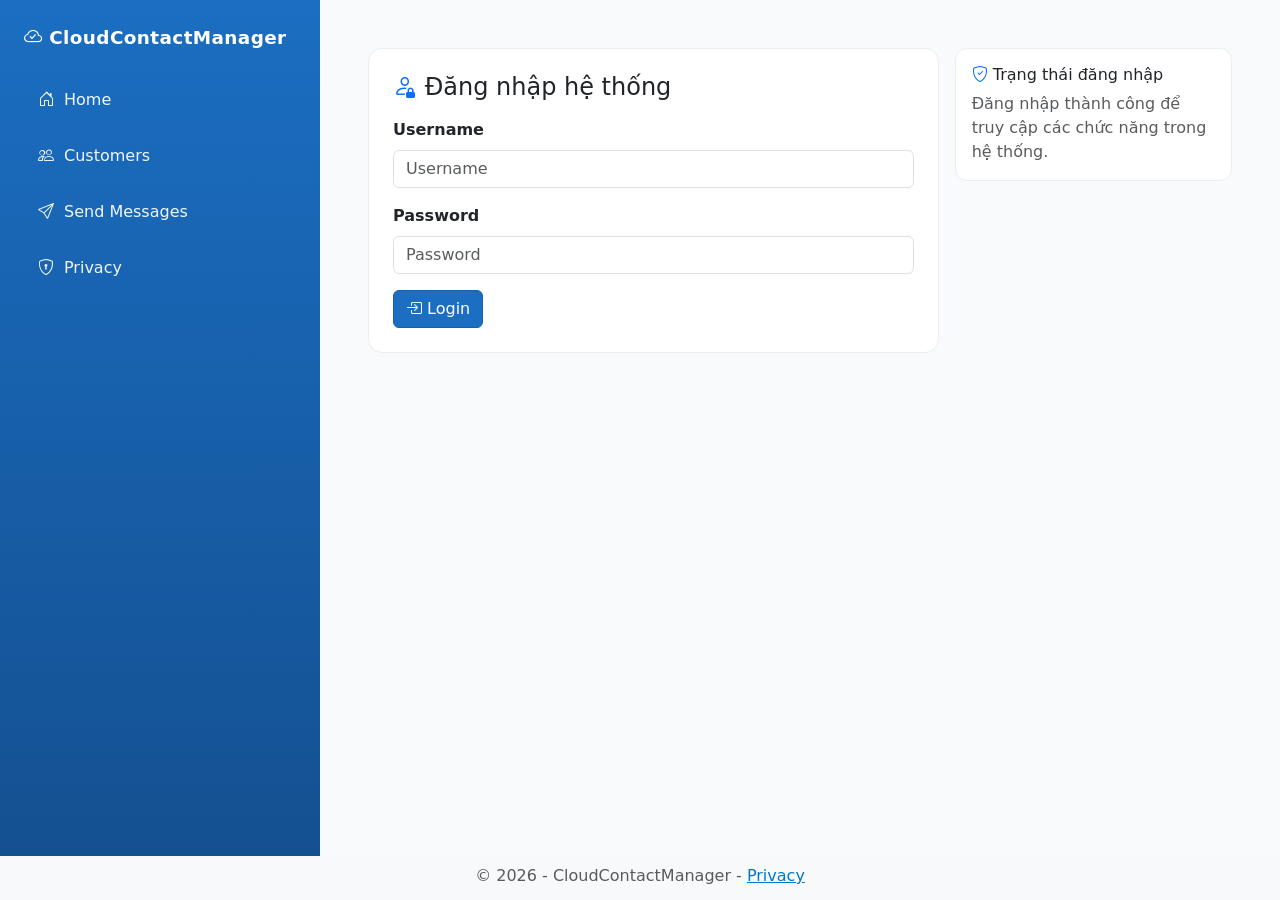
<file: Views/Home/Privacy.html>
<!DOCTYPE html>
<html lang="vi">
<head>
    <meta charset="utf-8" />
    <meta name="viewport" content="width=device-width, initial-scale=1.0" />
    <title>Privacy Policy - CloudContactManager</title>
    <link rel="stylesheet" href="https://cdn.jsdelivr.net/npm/bootstrap@5.3.3/dist/css/bootstrap.min.css" />
    <link rel="stylesheet" href="https://cdn.jsdelivr.net/npm/bootstrap-icons@1.11.0/font/bootstrap-icons.css" />
    <link rel="stylesheet" href="../Shared/site-static.css" />
    <style>
        html, body {
            height: 100%;
        }

        body.bg-light {
            margin: 0;
            height: 100vh;
            overflow: hidden;
        }

        .home-shell {
            width: 100%;
            max-width: none;
            margin: 0;
            border-radius: 0;
            overflow: hidden;
            background: #fff;
            height: calc(100vh - 44px);
        }

        .home-shell > .row {
            height: 100%;
        }

        .home-sidebar {
            background: linear-gradient(180deg, #1b6ec2 0%, #145091 100%);
            height: 100%;
            color: #fff;
        }

        .home-brand {
            font-weight: 700;
            letter-spacing: .4px;
            font-size: 1.15rem;
        }

        .home-menu {
            list-style: none;
            padding: 0;
            margin: 0;
        }

        .home-menu a {
            display: flex;
            align-items: center;
            gap: 10px;
            text-decoration: none;
            color: rgba(255, 255, 255, 0.94);
            padding: 12px 14px;
            border-radius: 10px;
            transition: background-color .2s ease, transform .2s ease;
        }

        .home-menu a:hover {
            background: rgba(255, 255, 255, 0.18);
            transform: translateX(3px);
            color: #fff;
        }

        .home-menu a.active {
            background: rgba(255, 255, 255, 0.22);
            font-weight: 600;
        }

        .home-main {
            background: #f8fafc;
            height: 100%;
            overflow: auto;
        }

        .privacy-panel {
            border: 1px solid #e9eef5;
            border-radius: 14px;
            background: #fff;
            padding: 24px;
        }
    </style>
</head>
<body class="bg-light">
    <div class="home-shell">
        <div class="row g-0">
            <aside class="col-lg-3 p-4 home-sidebar">
                <div class="home-brand mb-4"><i class="bi bi-cloud-check"></i> CloudContactManager</div>
                <ul class="home-menu d-grid gap-2">
                    <li><a href="Index.html"><i class="bi bi-house-door"></i> Home</a></li>
                    <li><a href="../Customers/Index.html"><i class="bi bi-people"></i> Customers</a></li>
                    <li><a href="../Communication/Index.html"><i class="bi bi-send"></i> Send Messages</a></li>
                    <li><a class="active" href="Privacy.html"><i class="bi bi-shield-lock"></i> Privacy</a></li>
                </ul>
            </aside>

            <main class="col-lg-9 p-4 p-lg-5 home-main">
                <section class="privacy-panel">
                    <h2 class="mb-3"><i class="bi bi-shield-lock text-primary"></i> Privacy Policy</h2>
                    <p class="text-muted">Trang này mô tả chính sách bảo mật và cách hệ thống xử lý dữ liệu người dùng.</p>
                    <ul class="text-muted mb-0">
                        <li>Dữ liệu đăng nhập được xác thực qua API backend.</li>
                        <li>JWT token được lưu cục bộ trong trình duyệt để gọi API đã bảo vệ.</li>
                        <li>Bạn có thể logout bất kỳ lúc nào để xóa token local.</li>
                    </ul>
                </section>
            </main>
        </div>
    </div>

    <footer class="text-center text-muted py-2" style="height:44px;">
        © 2026 - CloudContactManager - <a href="Privacy.html">Privacy</a>
    </footer>

    <script src="../Shared/api-config.js"></script>
    <script src="https://cdn.jsdelivr.net/npm/bootstrap@5.3.3/dist/js/bootstrap.bundle.min.js"></script>
    <script>
        window.CloudContactConfig.requireAuth('Login.html');
        window.CloudContactConfig.enableQuickLogout('Login.html');
    </script>
</body>
</html>
</file>
<file: Views/Shared/site-static.css>
a.navbar-brand {
  white-space: normal;
  text-align: center;
  word-break: break-all;
}

a {
  color: #0077cc;
}

.btn-primary {
  color: #fff;
  background-color: #1b6ec2;
  border-color: #1861ac;
}

.nav-pills .nav-link.active, .nav-pills .show > .nav-link {
  color: #fff;
  background-color: #1b6ec2;
  border-color: #1861ac;
}

.border-top {
  border-top: 1px solid #e5e5e5;
}

.border-bottom {
  border-bottom: 1px solid #e5e5e5;
}

.box-shadow {
  box-shadow: 0 .25rem .75rem rgba(0, 0, 0, .05);
}

button.accept-policy {
  font-size: 1rem;
  line-height: inherit;
}

html, body {
  min-height: 100%;
}

body {
  display: flex;
  flex-direction: column;
}

main {
  flex: 1;
}

.footer {
  white-space: nowrap;
  line-height: 60px;
}

.hover-highlight:hover {
  background-color: #f8f9fa;
  cursor: pointer;
}
</file>
<file: Views/Shared/sidebar-layout.css>
html, body {
  height: 100%;
}

body.bg-light {
  margin: 0;
  height: 100vh;
  overflow: hidden;
}

.home-shell {
  width: 100%;
  max-width: none;
  margin: 0;
  border-radius: 0;
  overflow: hidden;
  background: #fff;
  height: calc(100vh - 44px);
}

.home-shell > .row {
  height: 100%;
}

.home-sidebar {
  background: linear-gradient(180deg, #1b6ec2 0%, #145091 100%);
  height: 100%;
  color: #fff;
}

.home-brand {
  font-weight: 700;
  letter-spacing: .4px;
  font-size: 1.15rem;
}

.home-menu {
  list-style: none;
  padding: 0;
  margin: 0;
}

.home-menu a {
  display: flex;
  align-items: center;
  gap: 10px;
  text-decoration: none;
  color: rgba(255, 255, 255, 0.94);
  padding: 12px 14px;
  border-radius: 10px;
  transition: background-color .2s ease, transform .2s ease;
}

.home-menu a:hover {
  background: rgba(255, 255, 255, 0.18);
  transform: translateX(3px);
  color: #fff;
}

.home-menu a.active {
  background: rgba(255, 255, 255, 0.22);
  font-weight: 600;
}

.home-main {
  background: #f8fafc;
  height: 100%;
  overflow: auto;
}

.home-main .card {
  border: 1px solid #e9eef5;
  border-radius: 14px;
}

.home-main .card.shadow,
.home-main .card.shadow-sm,
.home-main .card.shadow-lg {
  box-shadow: 0 8px 20px rgba(0, 0, 0, 0.06) !important;
}

.home-main .card-header {
  border-bottom: 1px solid #e9eef5;
  font-weight: 600;
}

.home-main .table thead th {
  white-space: nowrap;
}

.page-title {
  font-size: 1.8rem;
  font-weight: 700;
  text-align: center;
  margin-bottom: 1.25rem;
}
</file>
